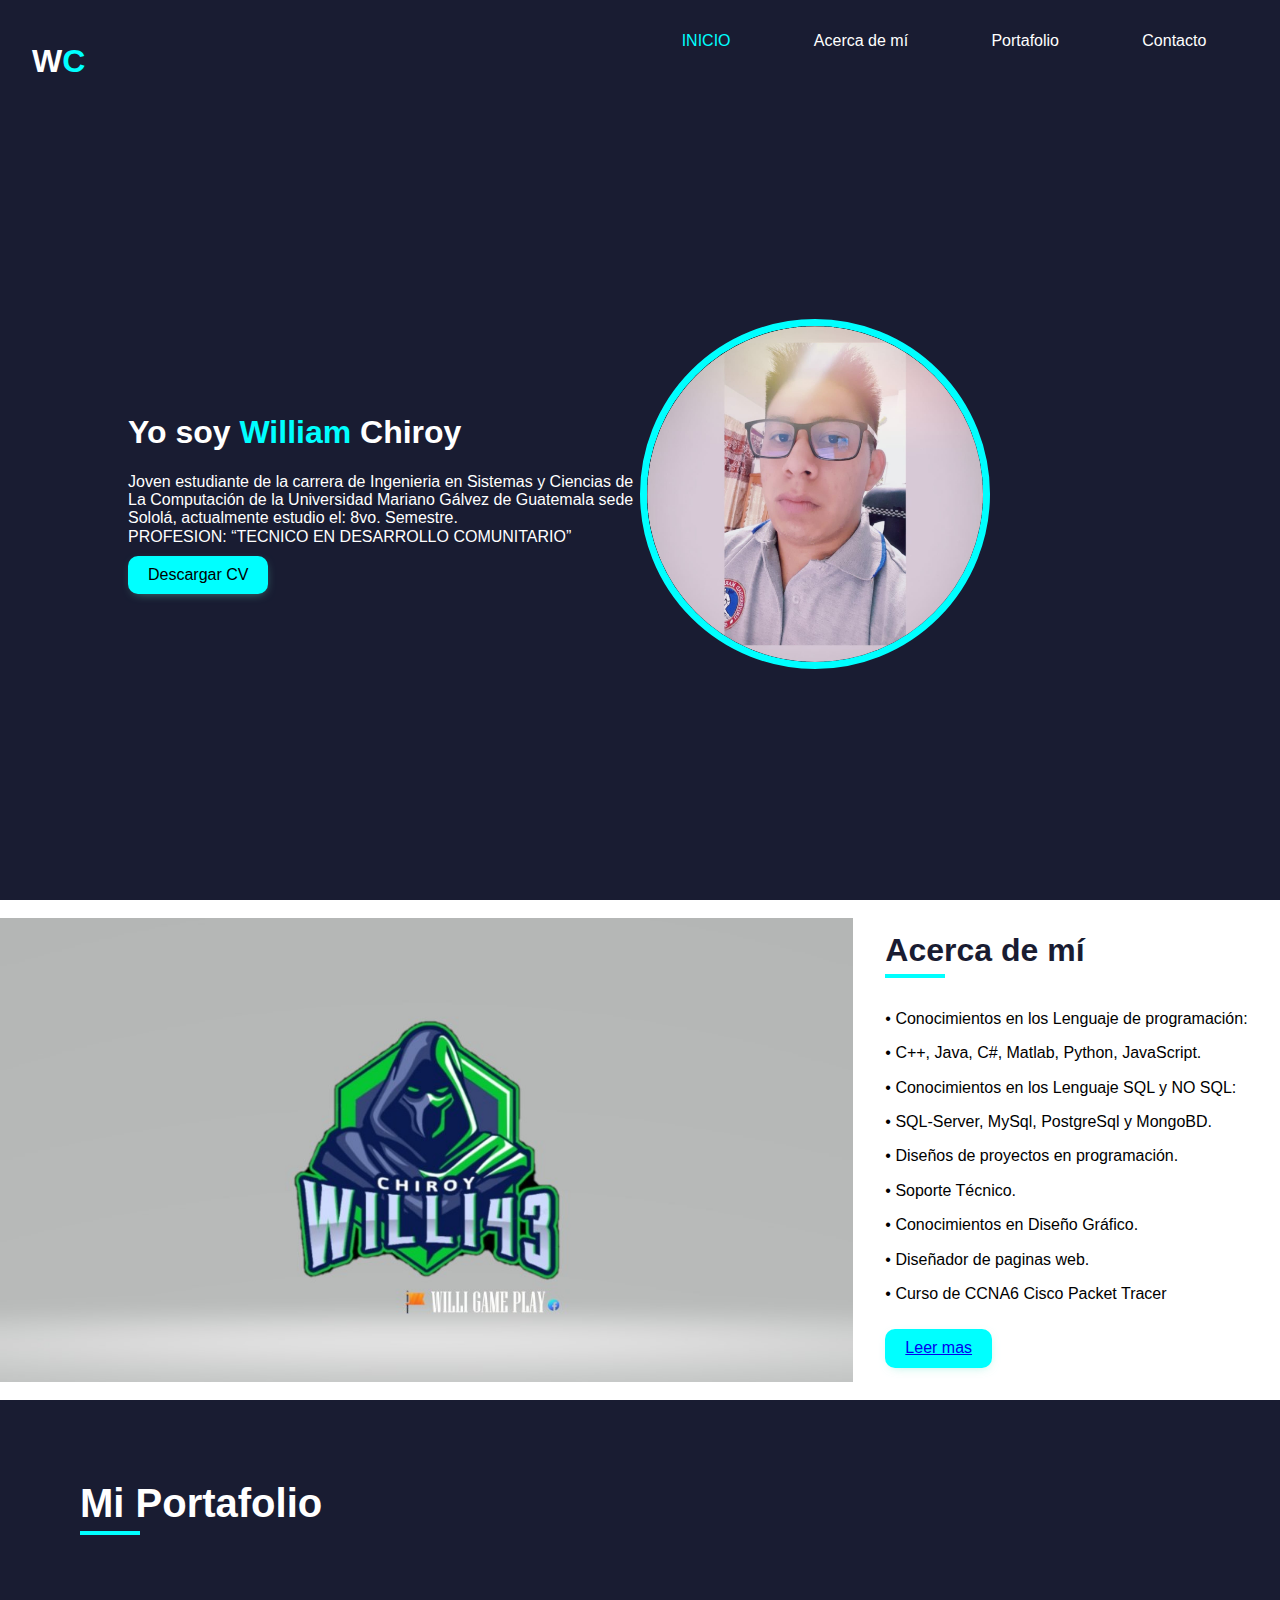
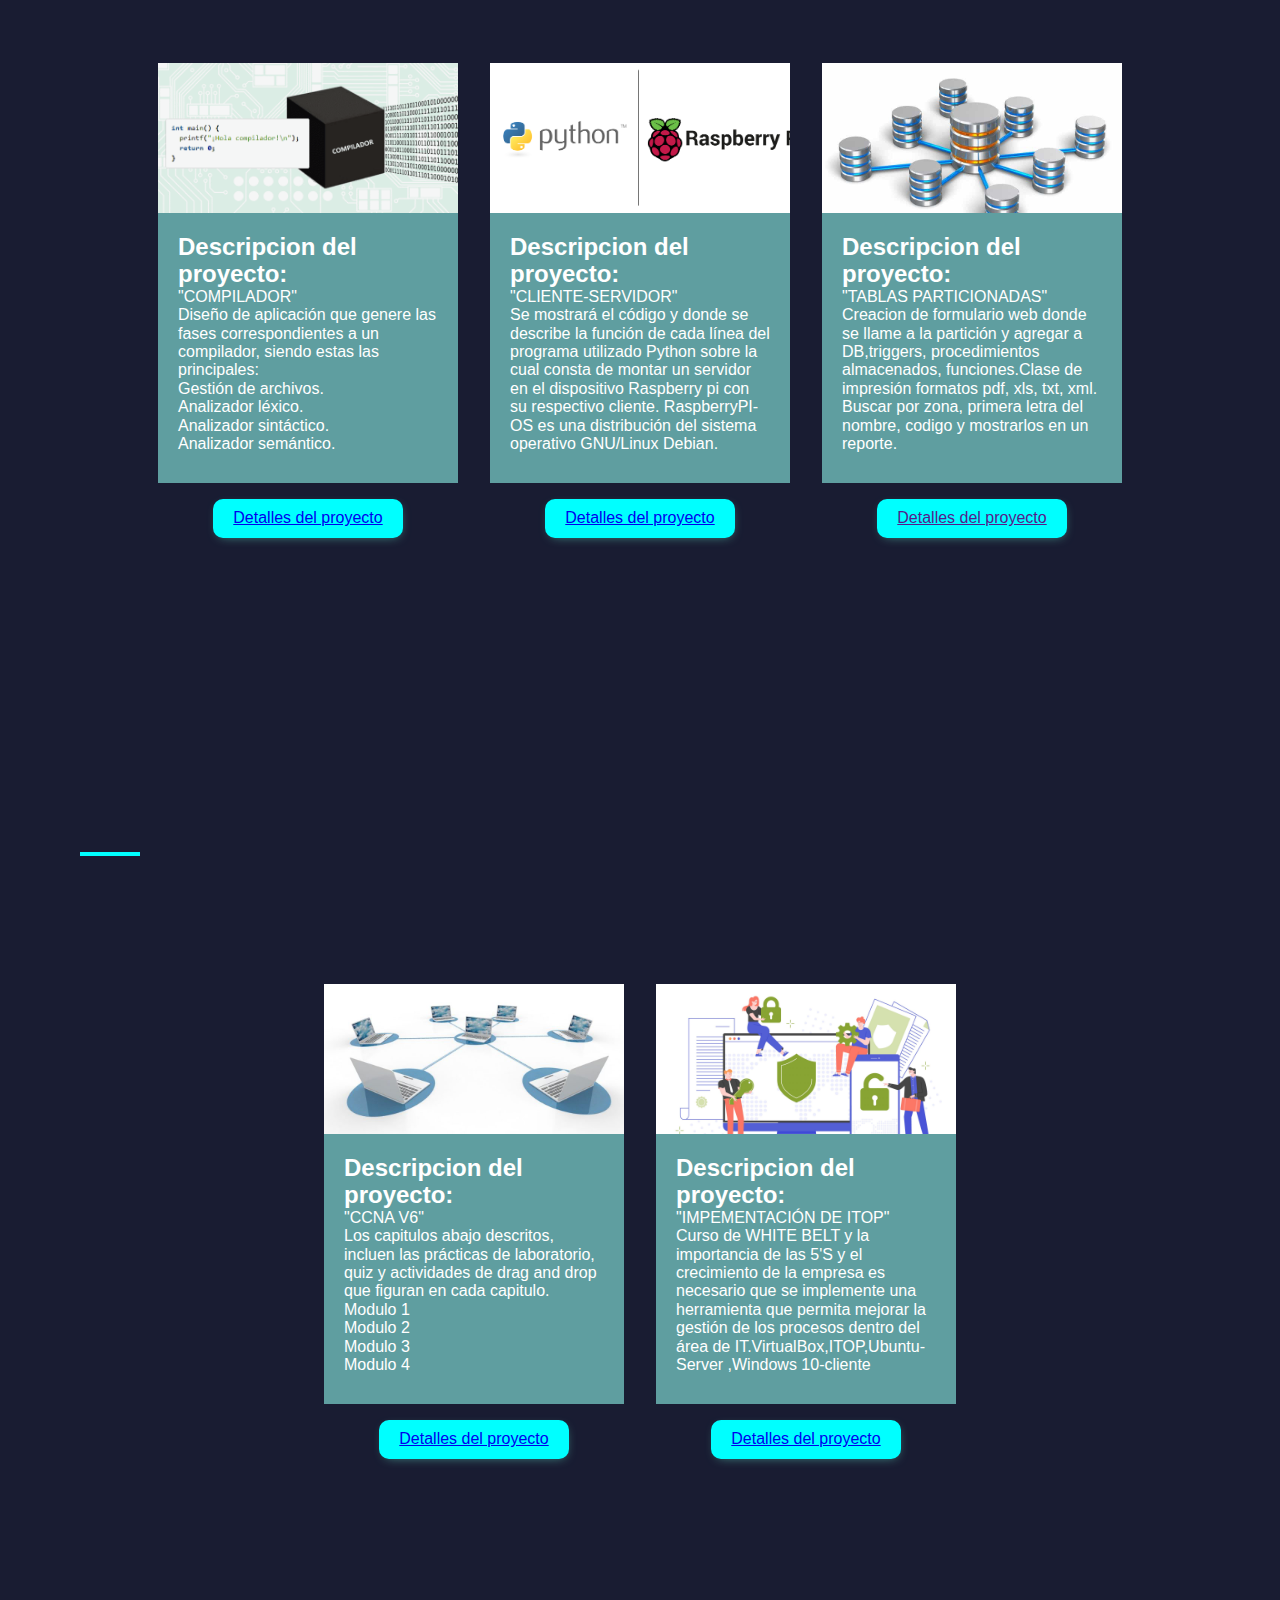
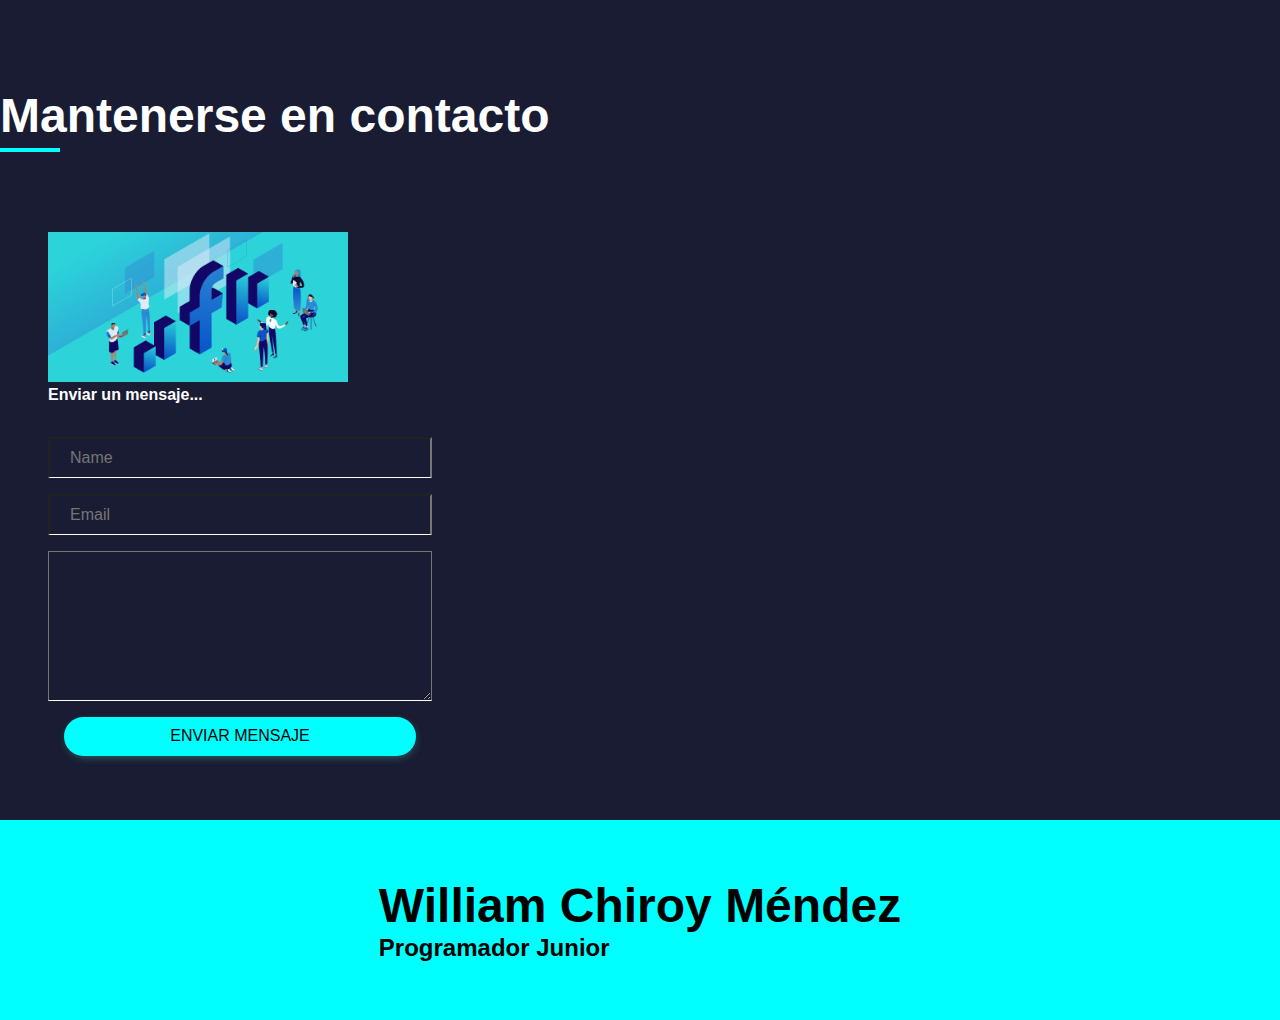
<file: index.html>
<!DOCTYPE html>
<html lang="es">
<head>
    <meta charset="UTF-8">
    <meta http-equiv="X-UA-Compatible" content="IE=edge">
    <meta name="viewport" content="width=device-width, initial-scale=1.0">
    <title>Portafolio_William</title>
    <link rel="stylesheet" href="/css/style.css">
    <link rel="stylesheet" href="/css/normalize.css">
</head>
<body>
<div class="wrapper">

    <header>
        <nav class="navbar">
            <div class="brand">
                <h1>W<span>C</span></h1>
            </div>
            <ul class="menu">
                <li><a class="active" href="#">INICIO</a></li>
                <li><a href="#about" class="selected">Acerca de mí</a></li>
                <li><a href="#portfolio" class="selected">Portafolio</a></li>
                <li><a href="#contact-section" class="selected">Contacto</a></li>
            </ul>
        </nav>
    </header>

    <main class="main">
        <div class="info-content">
            <h1>Yo soy<span> William</span> Chiroy</h1>
            <p>Joven estudiante de la carrera de Ingenieria en Sistemas y Ciencias de</p>
            <p>La Computación de la Universidad Mariano Gálvez de Guatemala sede Sololá, actualmente estudio el: 8vo. Semestre. </p>
            <p><p>PROFESION: “TECNICO EN DESARROLLO COMUNITARIO”</p></p>
            <a download href="./html/img/CV DIGITAL.pdf">
                <button class="dowland-cv">Descargar CV</button>
            </a>
        </div>
        <img src="./html/img/WhatsApp Image 2023-08-16 at 4.05.20 PM.jpeg" class="foto1" alt="">
    </main>
</div>

<div class="about" id="about">
    <img src="./html/img/P.jpg" alt="foto2">
    <div class="about-info">  
        <h2>Acerca de mí</h2>  
        <div class="divider"></div>
        <p>•	Conocimientos en los Lenguaje de programación:</p>
        <p>•	C++, Java, C#, Matlab, Python, JavaScript.</p>
        <p>•	Conocimientos en los Lenguaje SQL y NO SQL:</p>
        <p>•	SQL-Server, MySql, PostgreSql y MongoBD.</p>
        <p>•	Diseños de proyectos en programación.</p>
        <p>•	Soporte Técnico.</p>
        <p>•	Conocimientos en Diseño Gráfico.</p>
        <p>•	Diseñador de paginas web.</p>
        <p>•	Curso de CCNA6 Cisco Packet Tracer</p>
        <button class="dowland-cv">
            <a href="https://www.youtube.com/@williamchiroy792/videos" target="_blank">
                Leer mas
            </a>
        </button>
    </div>
</div>

<div class="portfolio" id="portfolio"> 
    <div class="portfolio-headings">
        <h2>Mi Portafolio</h2>
        <div class="divider"></div>
    </div>

    <div class="container">
        <div class="card">
            <div class="card_img">
            </div>
            <div class="card_title">
                <h2>Descripcion del proyecto:</h2>
                <p>"COMPILADOR"</p>
                <p>Diseño de aplicación que genere las fases correspondientes a un compilador,
                    siendo estas las principales:</p>
                <p>Gestión de archivos.</p>
                <p>Analizador léxico.</p>
                <p>Analizador sintáctico.</p>
                <p>Analizador semántico.</p>
        </div>
        <div class="projects-links">
            <a href="" target="_blank">
                <i class="fa-brands fa-github"></i>
            </a>
            <a href="">
                <i class="fa-solid fa-globe"></i>
            </a>
            <a href="">
                <i class="fa-solid fa-code" style="color: #fff;"></i>
            </a>
        </div>
        <div class="proyect-details-content">
            <button class="projects-details dowland-cv">
                <a href="https://drive.google.com/drive/folders/1AtP1S_C6VEI0CD-LYD9G2QcRuwjtZuJN" target="_blank">
                    Detalles del proyecto
                </a>
            </button>
        </div>
        </div>
        <div class="card">
            <div class="card_img1">
            </div>
            <div class="card_title">
                <h2>Descripcion del proyecto:</h2>
                <P>"CLIENTE-SERVIDOR"</P>
                <p>Se mostrará el código y donde se describe la función de cada línea del
                    programa utilizado Python sobre la cual consta de montar un servidor
                    en el dispositivo Raspberry pi con su respectivo cliente. RaspberryPI-OS 
                    es una distribución del sistema operativo GNU/Linux Debian.</p>
        </div>
        <div class="projects-links">
            <a href="" target="_blank">
                <i class="fa-brands fa-github"></i>
            </a>
            <a href="">
                <i class="fa-solid fa-globe"></i>
            </a>
            <a href="">
                <i class="fa-solid fa-code" style="color: #fff;"></i>
            </a>
        </div>
        <div class="proyect-details-content">
            <button class="projects-details dowland-cv">
                <a href="https://drive.google.com/drive/u/0/folders/1KnktLY1XYkt4R2JZRQZdPFeHnKlBsyZk" target="_blank">
                    Detalles del proyecto
                </a>
            </button>
        </div>
        </div>
        <div class="card">
            <div class="card_img2">
            </div>
            <div class="card_title">
                <h2>Descripcion del proyecto:</h2>
                <p>"TABLAS PARTICIONADAS"</p>
                <p>Creacion de formulario web donde se llame a la partición y agregar
                    a DB,triggers, procedimientos almacenados, funciones.Clase 
                    de impresión formatos pdf, xls, txt, xml.
                    Buscar por zona, primera letra 
                    del nombre, codigo y mostrarlos en un reporte.</p>
        </div>
        <div class="projects-links">
            <a href="" target="_blank">
                <i class="fa-brands fa-github"></i>
            </a>
            <a href="">
                <i class="fa-solid fa-globe"></i>
            </a>
            <a href="">
                <i class="fa-solid fa-code" style="color: #fff;"></i>
            </a>
        </div>
        <div class="proyect-details-content">
            <button class="projects-details dowland-cv">
                <a href="">
                    Detalles del proyecto
                </a>
            </button>
        </div>
        </div>
    </div>
</div>

<div class="portfolio"> 
    <div class="portfolio-headings">

        <div class="divider"></div>
    </div>

    <div class="container">
        <div class="card">
            <div class="card_img3">
            </div>
            <div class="card_title">
                <h2>Descripcion del proyecto:</h2>
                <p>"CCNA V6"</p>
                <p>Los capitulos abajo descritos, incluen las prácticas de laboratorio, quiz y actividades de drag and drop 
                    que figuran en cada capitulo.</p>
                <p>Modulo 1</p>
                <p>Modulo 2</p>
                <p>Modulo 3</p>
                <p>Modulo 4</p>
        </div>
        <div class="projects-links">
            <a href="" target="_blank">
                <i class="fa-brands fa-github"></i>
            </a>
            <a href="">
                <i class="fa-solid fa-globe"></i>
            </a>
            <a href="">
                <i class="fa-solid fa-code" style="color: #fff;"></i>
            </a>
        </div>
        <div class="proyect-details-content">
            <button class="projects-details dowland-cv">
                <a href="https://drive.google.com/drive/folders/1AtP1S_C6VEI0CD-LYD9G2QcRuwjtZuJN" target="_blank">
                    Detalles del proyecto
                </a>
            </button>
        </div>
        </div>
        <div class="card">
            <div class="card_img4">
            </div>
            <div class="card_title">
                <h2>Descripcion del proyecto:</h2>
                <P>"IMPEMENTACIÓN DE ITOP"</P>
                <p>Curso de WHITE BELT y la importancia de las 5'S y el crecimiento de 
                    la empresa es necesario que se implemente una herramienta que permita mejorar 
                    la gestión de los procesos dentro del área de IT.VirtualBox,ITOP,Ubuntu-Server
                    ,Windows 10-cliente</p>
        </div>
        <div class="projects-links">
            <a href="" target="_blank">
                <i class="fa-brands fa-github"></i>
            </a>
            <a href="">
                <i class="fa-solid fa-globe"></i>
            </a>
            <a href="">
                <i class="fa-solid fa-code" style="color: #fff;"></i>
            </a>
        </div>
        <div class="proyect-details-content">
            <button class="projects-details dowland-cv">
                <a href="https://drive.google.com/drive/u/0/folders/1KnktLY1XYkt4R2JZRQZdPFeHnKlBsyZk" target="_blank">
                    Detalles del proyecto
                </a>
            </button>
        </div>
        </div>
        </div>
    </div>
</div>

<div class="contact-section" id="contact-section">
    <div class="contact-headings">
        <h2>Mantenerse en contacto</h2>
        <div class="divider"></div>
    </div>


    <div class="container-contact">
        <img src="./html/img/estadisticas-facebook.png" alt="">

        <div class="contact-form">
            <h4>Enviar un mensaje...</h4>

            <form class="form">
                <input type="text" placeholder="Name">
                <input type="email" placeholder="Email">
                <textarea placeholder="Por favor coloca tu mensaje aqui...">
                </textarea>
                <button class="btn-submit">Enviar mensaje</button>
            </form>
        </div>
    </div>
</div>

<footer class="footer">
    <div class="footer-content">
        <h2>William Chiroy Méndez</h2>
        <h5>Programador Junior</h5>
    </div>
    <div class="">
        <i class=""></i>
        <i class=""></i>
        <i class=""></i>
        <i class=""></i>
    </div>
    </div>
</footer>


</body>
</html>
</file>
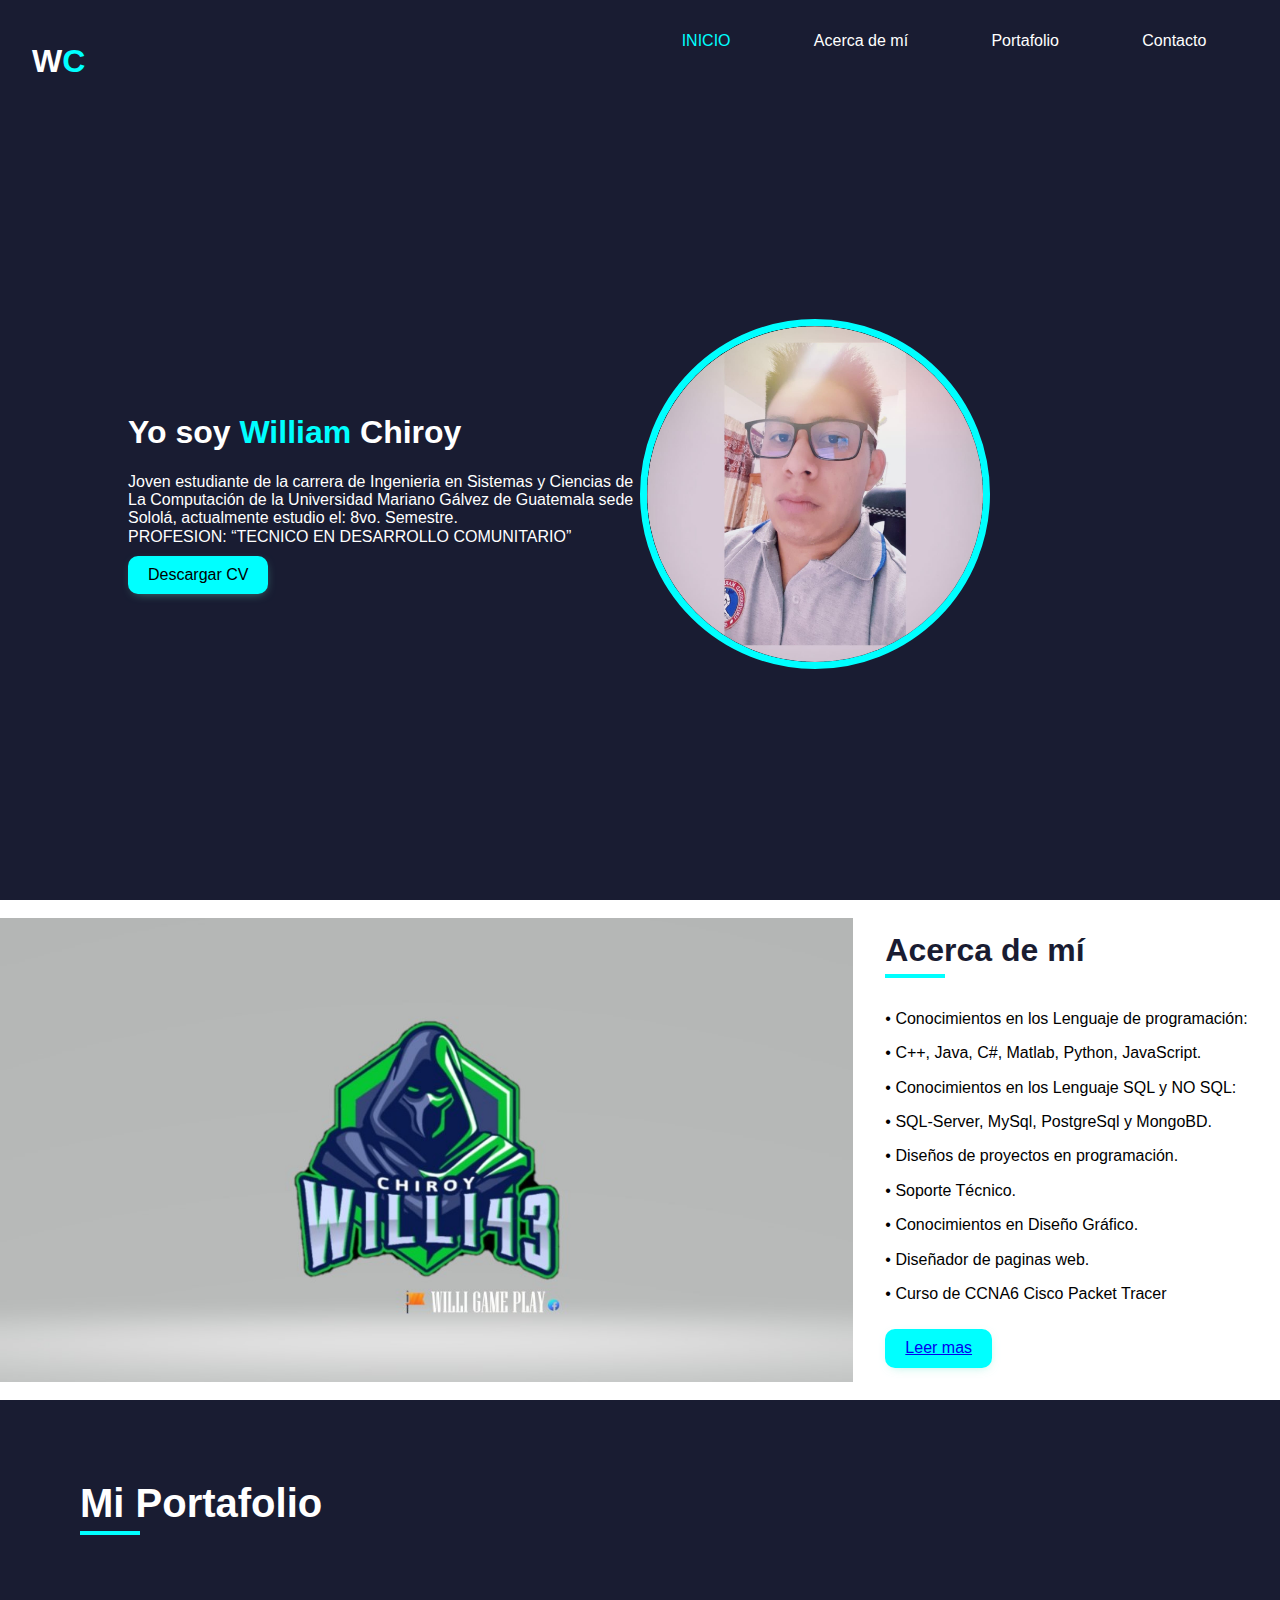
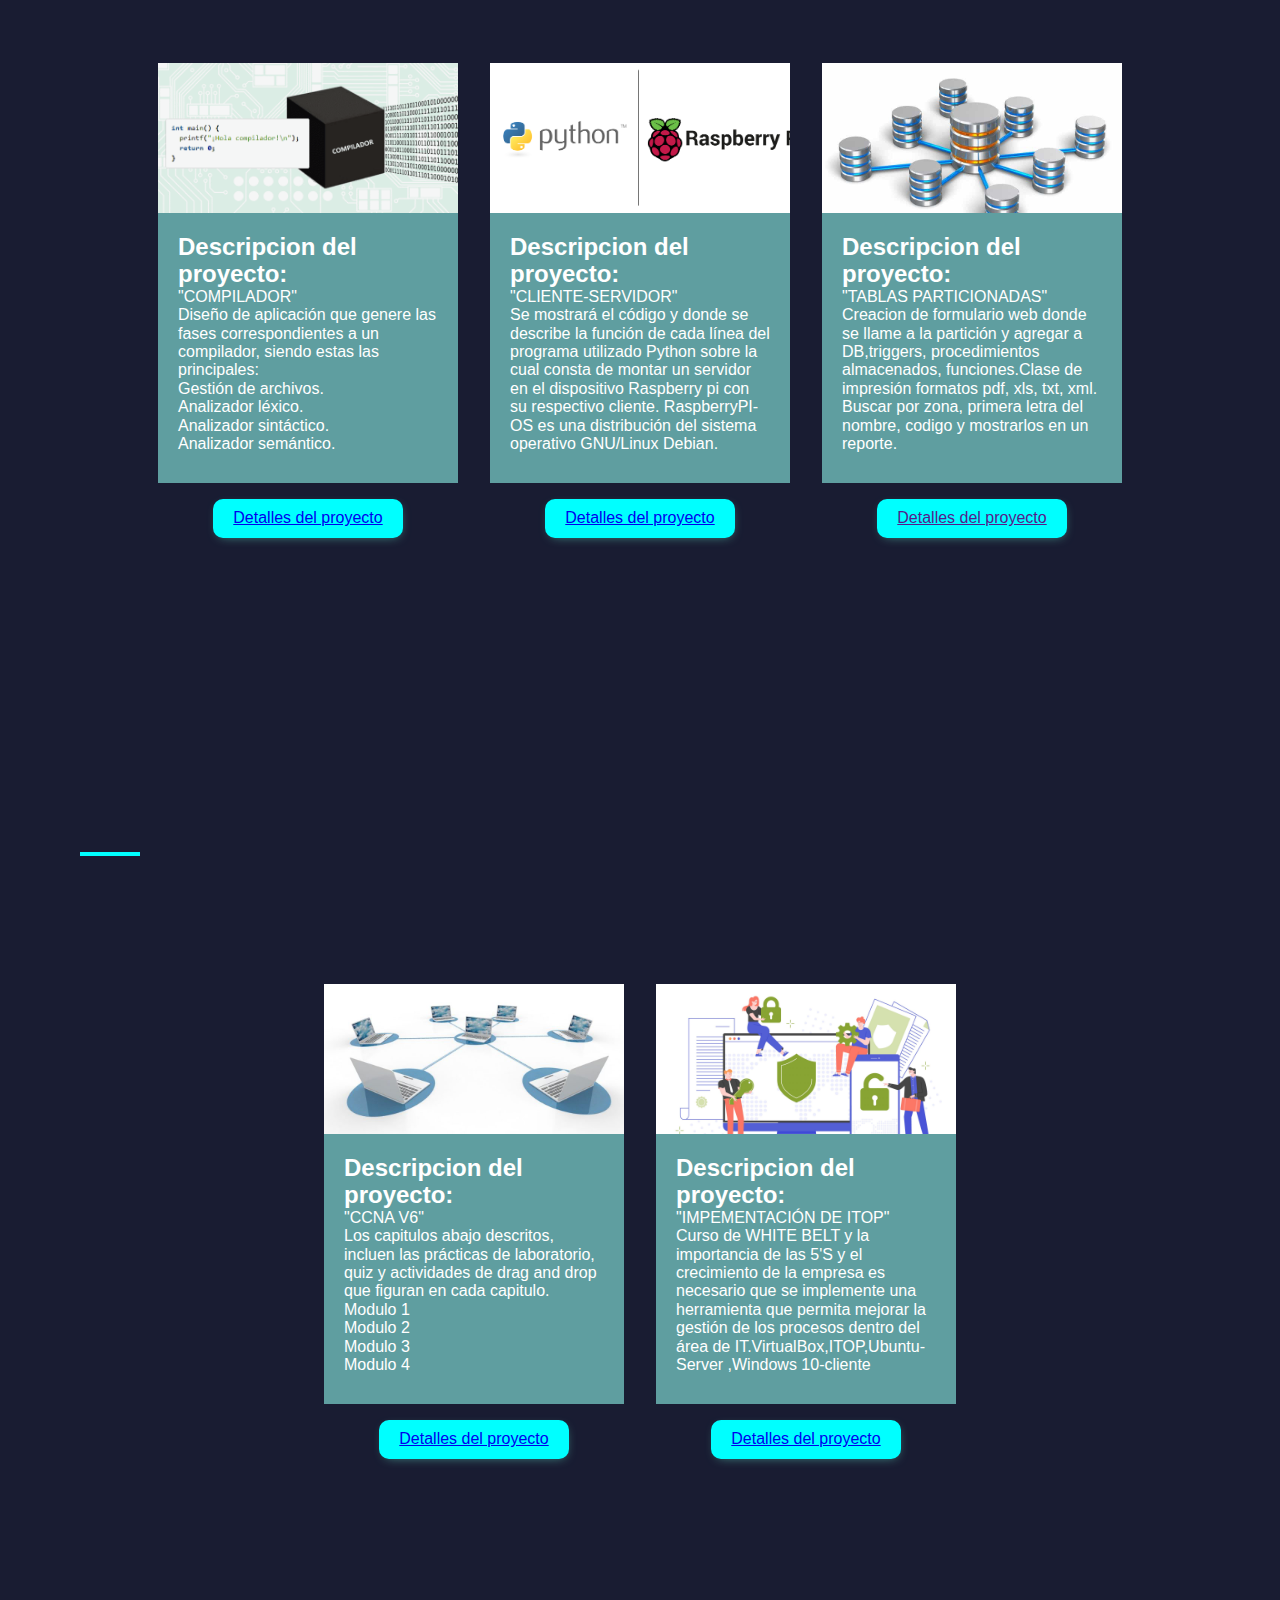
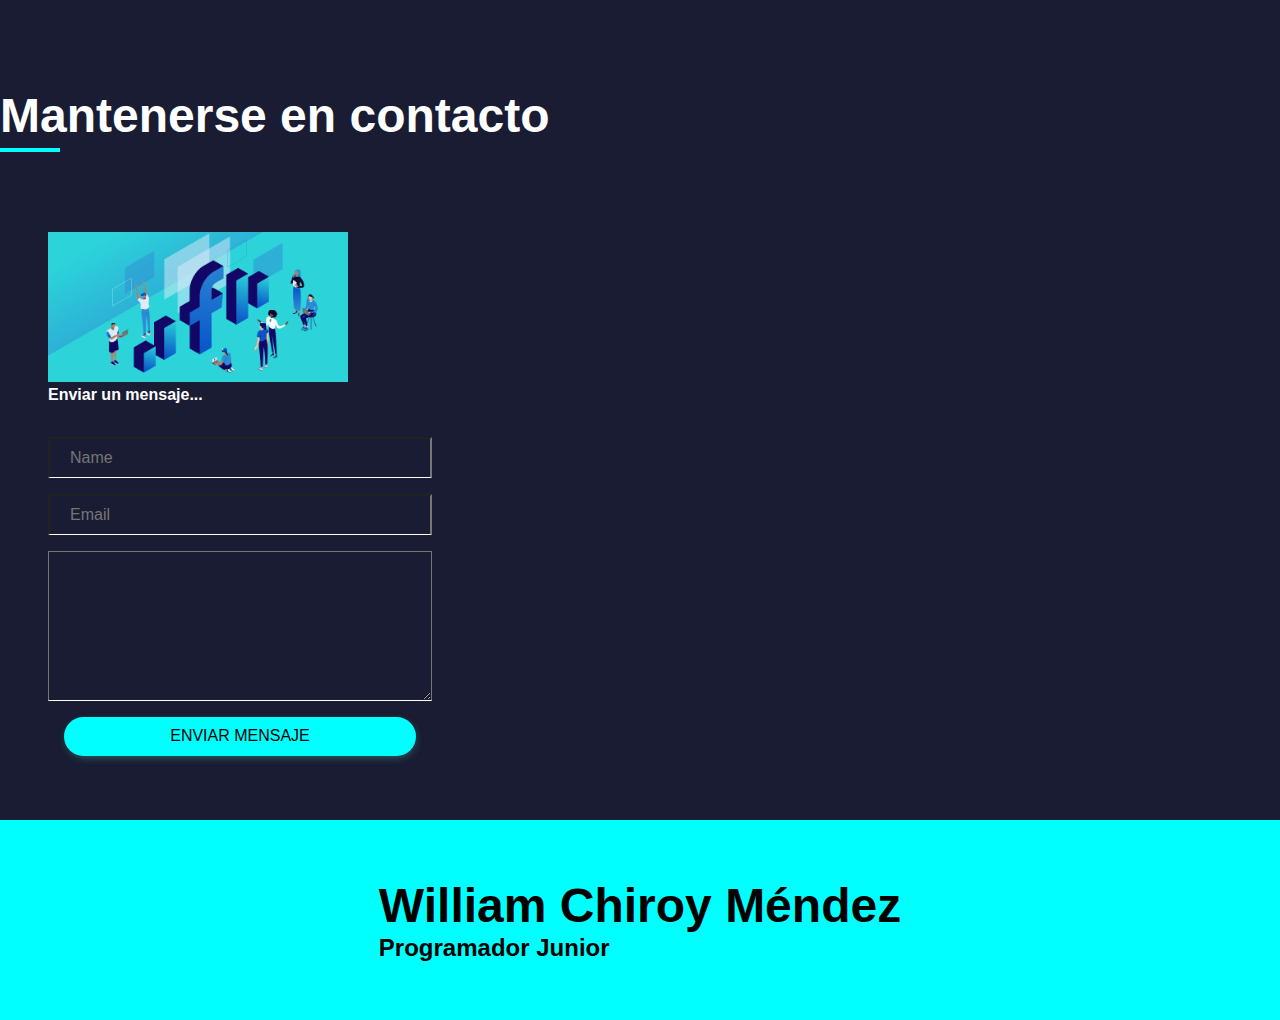
<file: img/index.html>
<!DOCTYPE html>
<html lang="es">
<head>
    <meta charset="UTF-8">
    <meta http-equiv="X-UA-Compatible" content="IE=edge">
    <meta name="viewport" content="width=device-width, initial-scale=1.0">
    <title>Portafolio_William</title>
    <link rel="stylesheet" href="/css/style.css">
    <link rel="stylesheet" href="/css/normalize.css">
</head>
<body>
<div class="wrapper">

    <header>
        <nav class="navbar">
            <div class="brand">
                <h1>W<span>C</span></h1>
            </div>
            <ul class="menu">
                <li><a class="active" href="#">INICIO</a></li>
                <li><a href="#about" class="selected">Acerca de mí</a></li>
                <li><a href="#portfolio" class="selected">Portafolio</a></li>
                <li><a href="#contact-section" class="selected">Contacto</a></li>
            </ul>
        </nav>
    </header>

    <main class="main">
        <div class="info-content">
            <h1>Yo soy<span> William</span> Chiroy</h1>
            <p>Joven estudiante de la carrera de Ingenieria en Sistemas y Ciencias de</p>
            <p>La Computación de la Universidad Mariano Gálvez de Guatemala sede Sololá, actualmente estudio el: 8vo. Semestre. </p>
            <p><p>PROFESION: “TECNICO EN DESARROLLO COMUNITARIO”</p></p>
            <a download href="./CV DIGITAL.pdf">
                <button class="dowland-cv">Descargar CV</button>
            </a>
        </div>
        <img src="./WhatsApp Image 2023-08-16 at 4.05.20 PM.jpeg" class="foto1" alt="">
    </main>
</div>

<div class="about" id="about">
    <img src="./P.jpg" alt="foto2">
    <div class="about-info">  
        <h2>Acerca de mí</h2>  
        <div class="divider"></div>
        <p>•	Conocimientos en los Lenguaje de programación:</p>
        <p>•	C++, Java, C#, Matlab, Python, JavaScript.</p>
        <p>•	Conocimientos en los Lenguaje SQL y NO SQL:</p>
        <p>•	SQL-Server, MySql, PostgreSql y MongoBD.</p>
        <p>•	Diseños de proyectos en programación.</p>
        <p>•	Soporte Técnico.</p>
        <p>•	Conocimientos en Diseño Gráfico.</p>
        <p>•	Diseñador de paginas web.</p>
        <p>•	Curso de CCNA6 Cisco Packet Tracer</p>
        <button class="dowland-cv">
            <a href="https://www.youtube.com/@williamchiroy792/videos" target="_blank">
                Leer mas
            </a>
        </button>
    </div>
</div>

<div class="portfolio" id="portfolio"> 
    <div class="portfolio-headings">
        <h2>Mi Portafolio</h2>
        <div class="divider"></div>
    </div>

    <div class="container">
        <div class="card">
            <div class="card_img">
            </div>
            <div class="card_title">
                <h2>Descripcion del proyecto:</h2>
                <p>"COMPILADOR"</p>
                <p>Diseño de aplicación que genere las fases correspondientes a un compilador,
                    siendo estas las principales:</p>
                <p>Gestión de archivos.</p>
                <p>Analizador léxico.</p>
                <p>Analizador sintáctico.</p>
                <p>Analizador semántico.</p>
        </div>
        <div class="projects-links">
            <a href="" target="_blank">
                <i class="fa-brands fa-github"></i>
            </a>
            <a href="">
                <i class="fa-solid fa-globe"></i>
            </a>
            <a href="">
                <i class="fa-solid fa-code" style="color: #fff;"></i>
            </a>
        </div>
        <div class="proyect-details-content">
            <button class="projects-details dowland-cv">
                <a href="https://drive.google.com/drive/folders/1AtP1S_C6VEI0CD-LYD9G2QcRuwjtZuJN" target="_blank">
                    Detalles del proyecto
                </a>
            </button>
        </div>
        </div>
        <div class="card">
            <div class="card_img1">
            </div>
            <div class="card_title">
                <h2>Descripcion del proyecto:</h2>
                <P>"CLIENTE-SERVIDOR"</P>
                <p>Se mostrará el código y donde se describe la función de cada línea del
                    programa utilizado Python sobre la cual consta de montar un servidor
                    en el dispositivo Raspberry pi con su respectivo cliente. RaspberryPI-OS 
                    es una distribución del sistema operativo GNU/Linux Debian.</p>
        </div>
        <div class="projects-links">
            <a href="" target="_blank">
                <i class="fa-brands fa-github"></i>
            </a>
            <a href="">
                <i class="fa-solid fa-globe"></i>
            </a>
            <a href="">
                <i class="fa-solid fa-code" style="color: #fff;"></i>
            </a>
        </div>
        <div class="proyect-details-content">
            <button class="projects-details dowland-cv">
                <a href="https://drive.google.com/drive/u/0/folders/1KnktLY1XYkt4R2JZRQZdPFeHnKlBsyZk" target="_blank">
                    Detalles del proyecto
                </a>
            </button>
        </div>
        </div>
        <div class="card">
            <div class="card_img2">
            </div>
            <div class="card_title">
                <h2>Descripcion del proyecto:</h2>
                <p>"TABLAS PARTICIONADAS"</p>
                <p>Creacion de formulario web donde se llame a la partición y agregar
                    a DB,triggers, procedimientos almacenados, funciones.Clase 
                    de impresión formatos pdf, xls, txt, xml.
                    Buscar por zona, primera letra 
                    del nombre, codigo y mostrarlos en un reporte.</p>
        </div>
        <div class="projects-links">
            <a href="" target="_blank">
                <i class="fa-brands fa-github"></i>
            </a>
            <a href="">
                <i class="fa-solid fa-globe"></i>
            </a>
            <a href="">
                <i class="fa-solid fa-code" style="color: #fff;"></i>
            </a>
        </div>
        <div class="proyect-details-content">
            <button class="projects-details dowland-cv">
                <a href="">
                    Detalles del proyecto
                </a>
            </button>
        </div>
        </div>
    </div>
</div>

<div class="portfolio"> 
    <div class="portfolio-headings">

        <div class="divider"></div>
    </div>

    <div class="container">
        <div class="card">
            <div class="card_img3">
            </div>
            <div class="card_title">
                <h2>Descripcion del proyecto:</h2>
                <p>"CCNA V6"</p>
                <p>Los capitulos abajo descritos, incluen las prácticas de laboratorio, quiz y actividades de drag and drop 
                    que figuran en cada capitulo.</p>
                <p>Modulo 1</p>
                <p>Modulo 2</p>
                <p>Modulo 3</p>
                <p>Modulo 4</p>
        </div>
        <div class="projects-links">
            <a href="" target="_blank">
                <i class="fa-brands fa-github"></i>
            </a>
            <a href="">
                <i class="fa-solid fa-globe"></i>
            </a>
            <a href="">
                <i class="fa-solid fa-code" style="color: #fff;"></i>
            </a>
        </div>
        <div class="proyect-details-content">
            <button class="projects-details dowland-cv">
                <a href="https://drive.google.com/drive/folders/1AtP1S_C6VEI0CD-LYD9G2QcRuwjtZuJN" target="_blank">
                    Detalles del proyecto
                </a>
            </button>
        </div>
        </div>
        <div class="card">
            <div class="card_img4">
            </div>
            <div class="card_title">
                <h2>Descripcion del proyecto:</h2>
                <P>"IMPEMENTACIÓN DE ITOP"</P>
                <p>Curso de WHITE BELT y la importancia de las 5'S y el crecimiento de 
                    la empresa es necesario que se implemente una herramienta que permita mejorar 
                    la gestión de los procesos dentro del área de IT.VirtualBox,ITOP,Ubuntu-Server
                    ,Windows 10-cliente</p>
        </div>
        <div class="projects-links">
            <a href="" target="_blank">
                <i class="fa-brands fa-github"></i>
            </a>
            <a href="">
                <i class="fa-solid fa-globe"></i>
            </a>
            <a href="">
                <i class="fa-solid fa-code" style="color: #fff;"></i>
            </a>
        </div>
        <div class="proyect-details-content">
            <button class="projects-details dowland-cv">
                <a href="https://drive.google.com/drive/u/0/folders/1KnktLY1XYkt4R2JZRQZdPFeHnKlBsyZk" target="_blank">
                    Detalles del proyecto
                </a>
            </button>
        </div>
        </div>
        </div>
    </div>
</div>

<div class="contact-section" id="contact-section">
    <div class="contact-headings">
        <h2>Mantenerse en contacto</h2>
        <div class="divider"></div>
    </div>


    <div class="container-contact">
        <img src="./estadisticas-facebook.png" alt="">

        <div class="contact-form">
            <h4>Enviar un mensaje...</h4>

            <form class="form">
                <input type="text" placeholder="Name">
                <input type="email" placeholder="Email">
                <textarea placeholder="Por favor coloca tu mensaje aqui...">
                </textarea>
                <button class="btn-submit">Enviar mensaje</button>
            </form>
        </div>
    </div>
</div>

<footer class="footer">
    <div class="footer-content">
        <h2>William Chiroy Méndez</h2>
        <h5>Programador Junior</h5>
    </div>
    <div class="">
        <i class=""></i>
        <i class=""></i>
        <i class=""></i>
        <i class=""></i>
    </div>
    </div>
</footer>


</body>
</html>
</file>
<file: css/style.css>
*{
    margin: 0;
    padding: 0;
    box-sizing: border-box;
}

body{
    font-family: 'Montserrat',sans-serif;
}

/*ENCABEZADO*/
.wrapper{
    width: 100vw;
    height: 100vh;
    background-color: #191c32;/*Color de la pagina*/
    color: #fff;/*Color de letra*/
}

.navbar{
    display: flex;
    justify-content: space-between;
    padding: 2em;
}

.brand{
    margin-top: -10px;
}

.brand span{
    color: aqua;
}

.menu{
    display: flex;
    width: 50%;
    justify-content: space-around;
    
}

.menu li {
    list-style: none;
}

.menu a{
    color: #fff;
    text-decoration: none;
    padding: 10px 20px;
}

.menu .active{
    color: aqua;
}

.menu a:hover{
    background-color: aqua;
    color: #191c32;
    transition: ease-in .6s;
}

.foto1{
    width: 350px;
    height: 350px;
    border-radius: 250px;
    color: aqua;
    /*box-shadow: 5px 5px 10px;*/
    border: 7px solid aqua;
}

/*ACERACA DE MI*/
.main{
    margin: 0 auto;
    width: 80vw;
    height: 80vh;
    display: grid;
    grid-template-columns: repeat(2,1fr);
    align-items: center;
}

h1 {
    font-size: 3em;
}

span{
    color: aqua;
}

.dowland-cv {
    padding: 10px 20px;
    background-color: aqua;
    border: none;
    border-radius: 10px;
    margin-top: 10px;
    cursor: pointer;
    box-shadow: 1px 3px 11px -5px rgb(102, 231, 200, .69);
}

.dowland-cv:hover{
    background-color: #fff;
    box-shadow: none;
}

.about {
    display: grid;
    grid-template-columns: repeat(6, 1fr);
    width: 100vw;
    align-items: center;
}

.about img{
    width: 100%;
    grid-column: 1/5;
}

.about-info{
    grid-column: 5/10;
    padding: 2em;
}

.about-info h2{
    font-size: 2em;
    color: #191c32;
}

.divider{
    height: 4px;
    width: 60px;
    background-color: aqua;
    margin-top: 5px;
    margin-bottom: 2em;
}

.about p{
    margin-bottom: 1em;
}

/*PORTAFOLIO*/
.portfolio,
.contact-section{/* contacto*/
    width: 100vw;
    background-color: #191c32;
    color: #fff;

}

.portfolio-headings{
    width: 100vw;
    padding: 5em;
}

.portfolio-headings h2{
    font-size: 2.5em;
}

.portfolio .container{
    width: 80vw;
    height: 80vh;
    margin: 0 auto;
    display: flex;
    /*align-items: center;*/
    justify-content: center;
}

.card{
    width: 300px;
    color: #fff;
    height: 420px;
    background-color: cadetblue;
    margin: 1em;
}

.card_img{
    width: 100%;
    height: 150px;
    background-image: url(/html/img/1-original.png);
    background-size: cover;
}

.card_img1{
    width: 100%;
    height: 150px;
    background-image: url(/html/img/4-original.png);
    background-size: cover;
}

.card_img2{
    width: 100%;
    height: 150px;
    background-image: url(/html/img/5-original.jpg);
    background-size: cover;
}

.card_img3{
    width: 100%;
    height: 150px;
    background-image: url(/html/img/6-original.jpg);
    background-size: cover;
}

.card_img4{
    width: 100%;
    height: 150px;
    background-image: url(/html/img/7-original.jpg);
    background-size: cover;
}

.card_title{
    padding: 20px;
}

.card_project-links{
    color: #fff;
    text-decoration: none;
}

.card_project-links i{
    font-size: 1.5em;
}

.button-content{
    display: flex;
    justify-content: center;
    margin: 1em;
}

.project-details-button a{
    text-decoration: none;
    color: #191c32;
}

.card .project-details{
    margin: 0 auto;
    margin: 1em;
    width: 70%;
}

.card.project-details a{
    text-decoration: none;
    color: #191c32;
    text-transform: uppercase;
}

.proyect-details-content{
    display: flex;
    width: 100%;
    justify-content: center;
    margin-top: 1em;
}

/*CONTACTO*/

.container-contact{
    width: 100vw;
    background-color: #191c32;
    color: #fff;

}
.contact-headings h2{
    font-size: 3em;
}

.container-contact{
    padding: 3em;
    margin: 0 auto;
}

.container-contact img{
    width: 300px;
    height: 150px;
    bottom: 0px;
}

.form{
    display: flex;
    flex-direction: column;
    width: 30vw;
    margin-top: 2em;
}

.form input{
    padding: 10px 20px;
    margin-bottom: 1em;
    background: none;
    border-bottom: 1px solid #fff;
    color: #fff;
}

.form textarea {
    height: 150px;
    background: none;
    color:#fff;
    padding: 1.5em;
    border-bottom: 1px solid #fff;
}

.btn-submit{
    padding: 10px 20px;
    margin: 1em;
    border: none;
    text-transform: uppercase;
    background-color: aqua;
    border-radius: 20px;
    cursor: pointer;
    box-shadow: 1px 3px 11px -5px rgb(102, 231, 200, .69);
}

.footer{
    display: flex;
    flex-direction: column;
    justify-content: center;
    align-items: center;
    width: 100vw;
    height: 200px;
    background-color: aqua;
}

.footer-content h2{
    font-size: 3em;
}

.footer-content h5,
.sotial-network i{
    font-size: 1.5em;
}

.sotial-network{
    display: flex;
    justify-content: space-evenly;
    width: 300px;
    margin-top: 1em;
}
</file>
